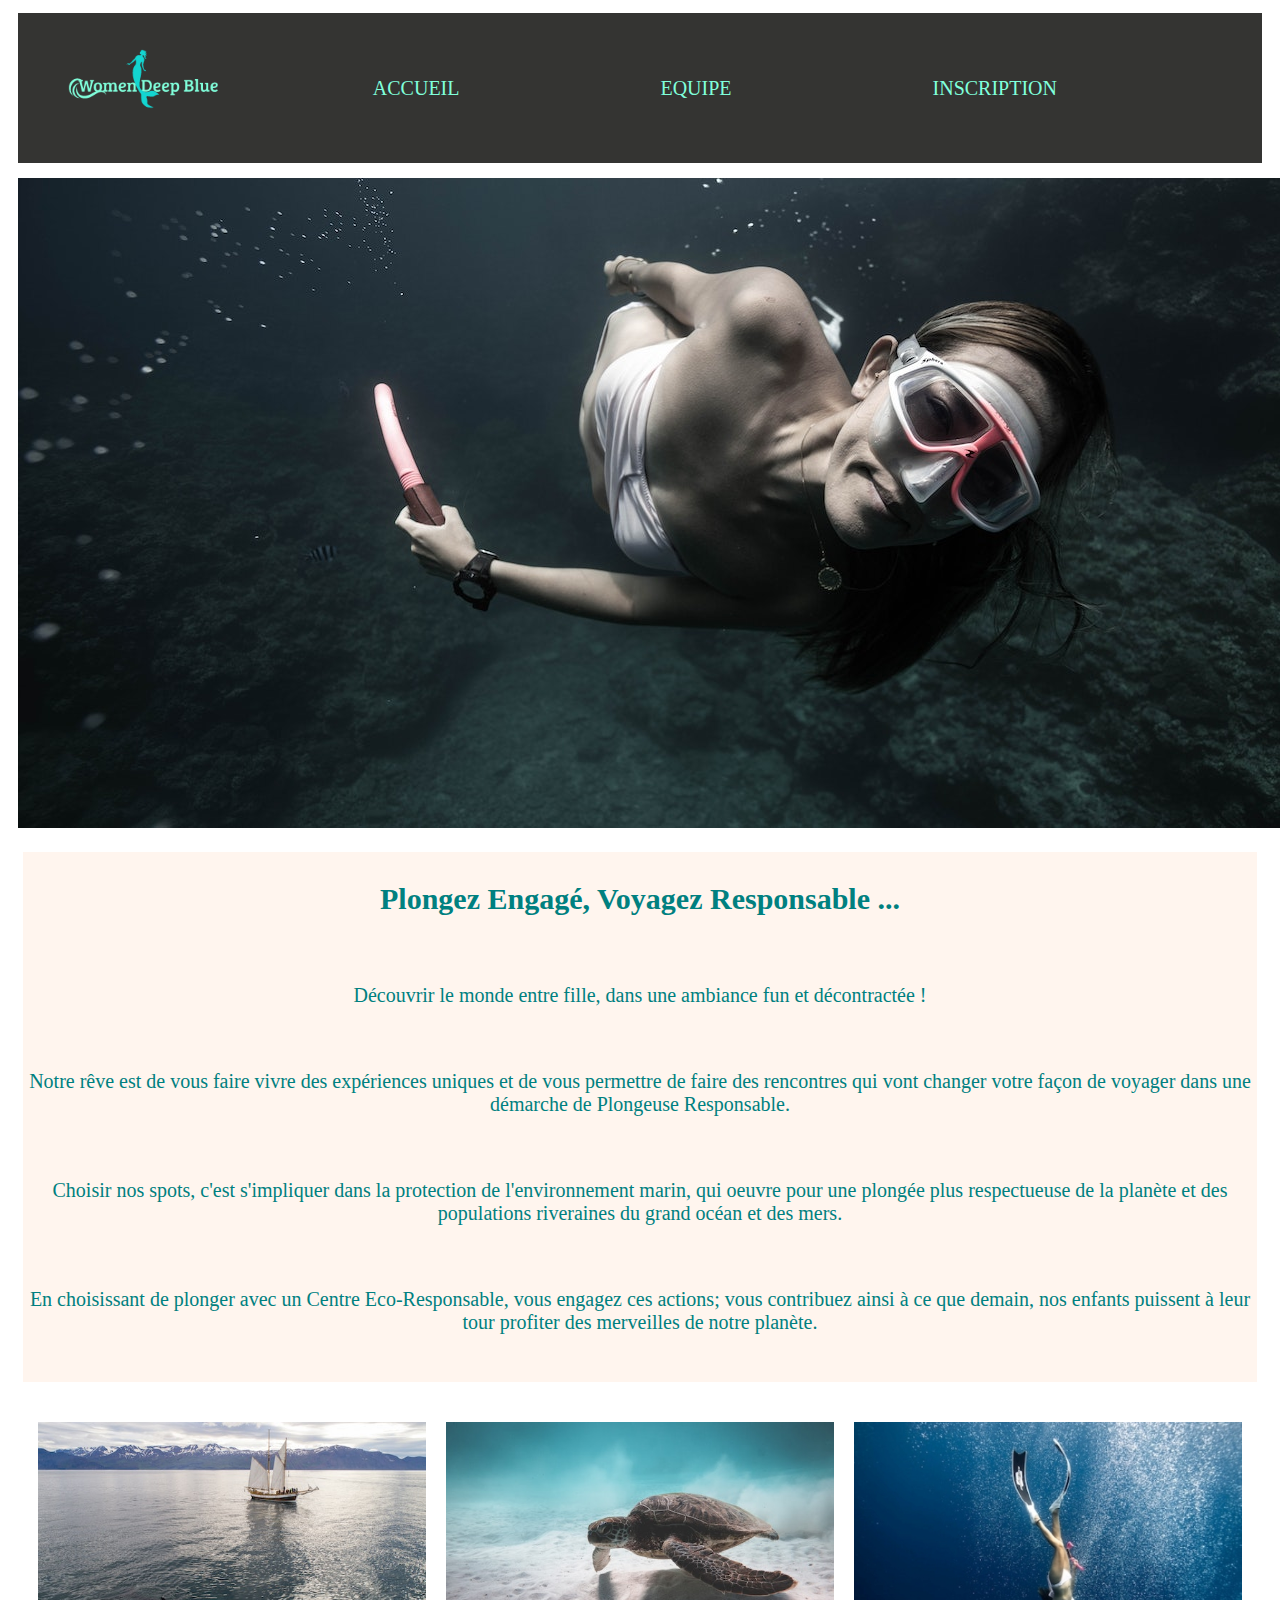
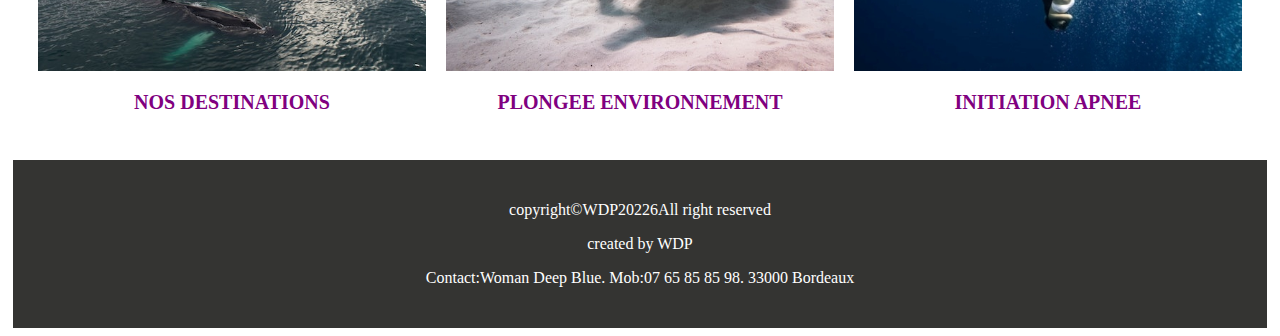
<file: index.html>
<!DOCTYPE html>
<html lang="en">
<head>
    <meta charset="UTF-8">
    <meta http-equiv="X-UA-Compatible" content="IE=edge">
    <meta name="viewport" content="width=device-width, initial-scale=1.0">
    <title>Accueil</title>
    <link rel="stylesheet" type="text/css" href="style.css">
</head>

<body>

<div>
    <navbar class="navbar-center">
        <img class="logo" src="images/photo-logo.jpg" al="logo du site">
        <div class="navbar-link">
            <a href="index.html">ACCUEIL</a>
		    <a href="team.html">EQUIPE</a>
		    <a href="inscription.html">INSCRIPTION</a>
        </div> 
    </navbar>
</div>

<div>
    <banner>
        <img class="picture-banner" src="images/accueil/photo-principale.jpg" alt="photo principale">
    </banner>
</div>

<div>
    <div class="text">
        <h2>Plongez Engagé, Voyagez Responsable ...</h2><br>
        <p>Découvrir le monde entre fille, dans une ambiance fun et décontractée !</p><br>
        <p>Notre rêve est de vous faire vivre des expériences uniques et de vous permettre de faire des rencontres qui vont changer votre façon de voyager dans une démarche de Plongeuse Responsable.</p><br>
        <p>Choisir nos spots, c'est s'impliquer dans la protection de l'environnement marin, qui oeuvre pour une plongée plus respectueuse de la planète et des populations riveraines du grand océan et des mers.</p><br>  
        <p>En choisissant de plonger avec un Centre Eco-Responsable, vous engagez ces actions; vous contribuez ainsi à ce que demain, nos enfants puissent à leur tour profiter des merveilles de notre planète.</p><br>
    </div>
</div>

<div>
    <div class="service">
        <div>
            <a href="destination.html"><img class="picture-service" src="images/accueil/plongee-destination.jpg" alt="picture plongee-destination"></a>
            <p><a class="link-service" href="destination.html"><strong>NOS DESTINATIONS</strong></a></p>
        </div>
            
        <div>
            <a href="ecology.html"><img class="picture-service" src="images/accueil/plongee-ecologie.jpg" alt="picture plongee-ecologie"></a>
            <p><a class="link-service" href="ecology.html"><strong>PLONGEE ENVIRONNEMENT</strong></a></p>
        </div>
            
        <div>
             <a href="initiation.html"><img class="picture-service" src="images/accueil/plongee-apnee.jpg" alt="picture plongee-apnée"></a>
            <p><a class="link-service" href="initiation.html"><strong>INITIATION APNEE</strong></a></p>
        </div>
    </div>
</div>


<div class="footer">
    <p>copyright©WDP20226All right reserved </p>
	<p>created by WDP </p>
	<p>Contact:Woman Deep Blue. Mob:07 65 85 85 98. 33000 Bordeaux </p>
</div>

</body>

</html>
</file>
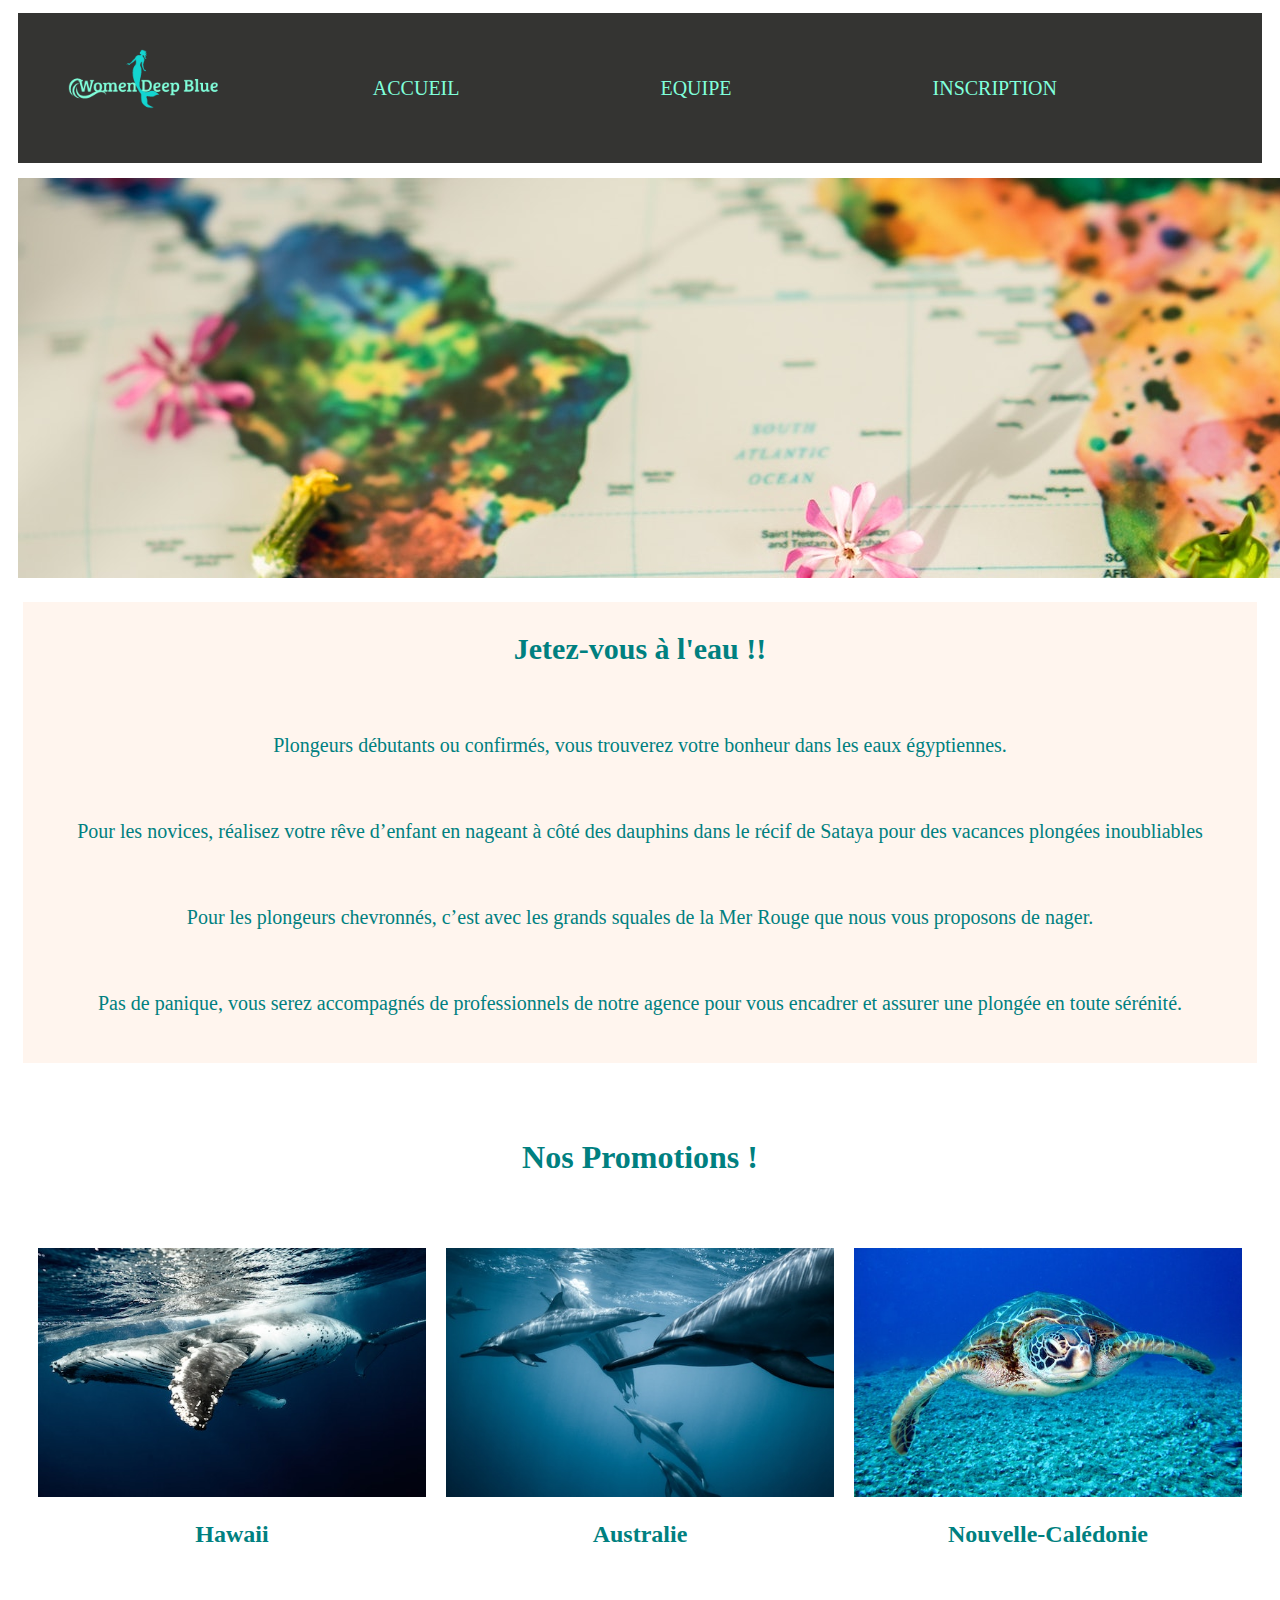
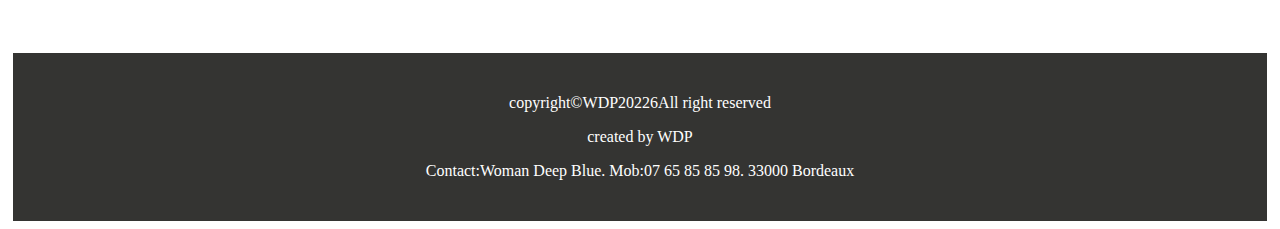
<file: destination.html>
<!DOCTYPE html>
<html lang="en">
<head>
	<meta charset="UTF-8">
	<meta http-equiv="X-UA-Compatible" content="IE=edge">
	<meta name="viewport" content="width=device-width, initial-scale=1.0">
	<title>Destination</title>
	<link rel="stylesheet" href="destination.css">
</head>


<body>

<div>
	<navbar class="navbar-center">
		<img class="logo" src="images/photo-logo.jpg" al="logo du site">
		<div class="navbar-link">
			<a href="index.html">ACCUEIL</a>
			<a href="team.html">EQUIPE</a>
			<a href="inscription.html">INSCRIPTION</a>
		</div> 
	</navbar>
</div>

<div>
    <banner>
        <img class="map" src="images/destination/carte.jpg" alt="photo principale carte">
    </banner>
</div>

<div>
    <div class="text">
        <h2>Jetez-vous à l'eau !!</h2><br>
        <p> Plongeurs débutants ou confirmés, vous trouverez votre bonheur dans les eaux égyptiennes. </p><br>
        <p> Pour les novices, réalisez votre rêve d’enfant en nageant à côté des dauphins dans le récif de Sataya pour des vacances plongées inoubliables </p><br>
        <p>Pour les plongeurs chevronnés, c’est avec les grands squales de la Mer Rouge que nous vous proposons de nager.</p><br>  
        <p> Pas de panique, vous serez accompagnés de professionnels de notre agence pour vous encadrer et assurer une plongée en toute sérénité. </p><br>
    </div>
</div>

<div class="margin1">
<h1 style="color: teal ;"> Nos Promotions !</h1>
</div>

<div class="margin2">
    <div class="service-destination">
        <div>
            <img class="picture-destination" src="images/destination/hawaii.jpg" alt="Hawaii">
            <h2 class="title">Hawaii</h2>
        </div>
            
        <div>
            <img class="picture-destination" src="images/destination/australie.jpg" alt="Australie">
            <h2 class="title">Australie</h2>
        </div>
            
        <div>
             <img class="picture-destination" src="images/destination/nouvelle-calédonie.jpg" alt="Nouvelle-calédonie">
            <h2 class="title">Nouvelle-Calédonie</h2>
        </div>
    </div>
</div>


<div class="footer">
    <p>copyright©WDP20226All right reserved </p>
	<p>created by WDP </p>
	<p>Contact:Woman Deep Blue. Mob:07 65 85 85 98. 33000 Bordeaux </p>
</div>

</body>


</html>
</file>
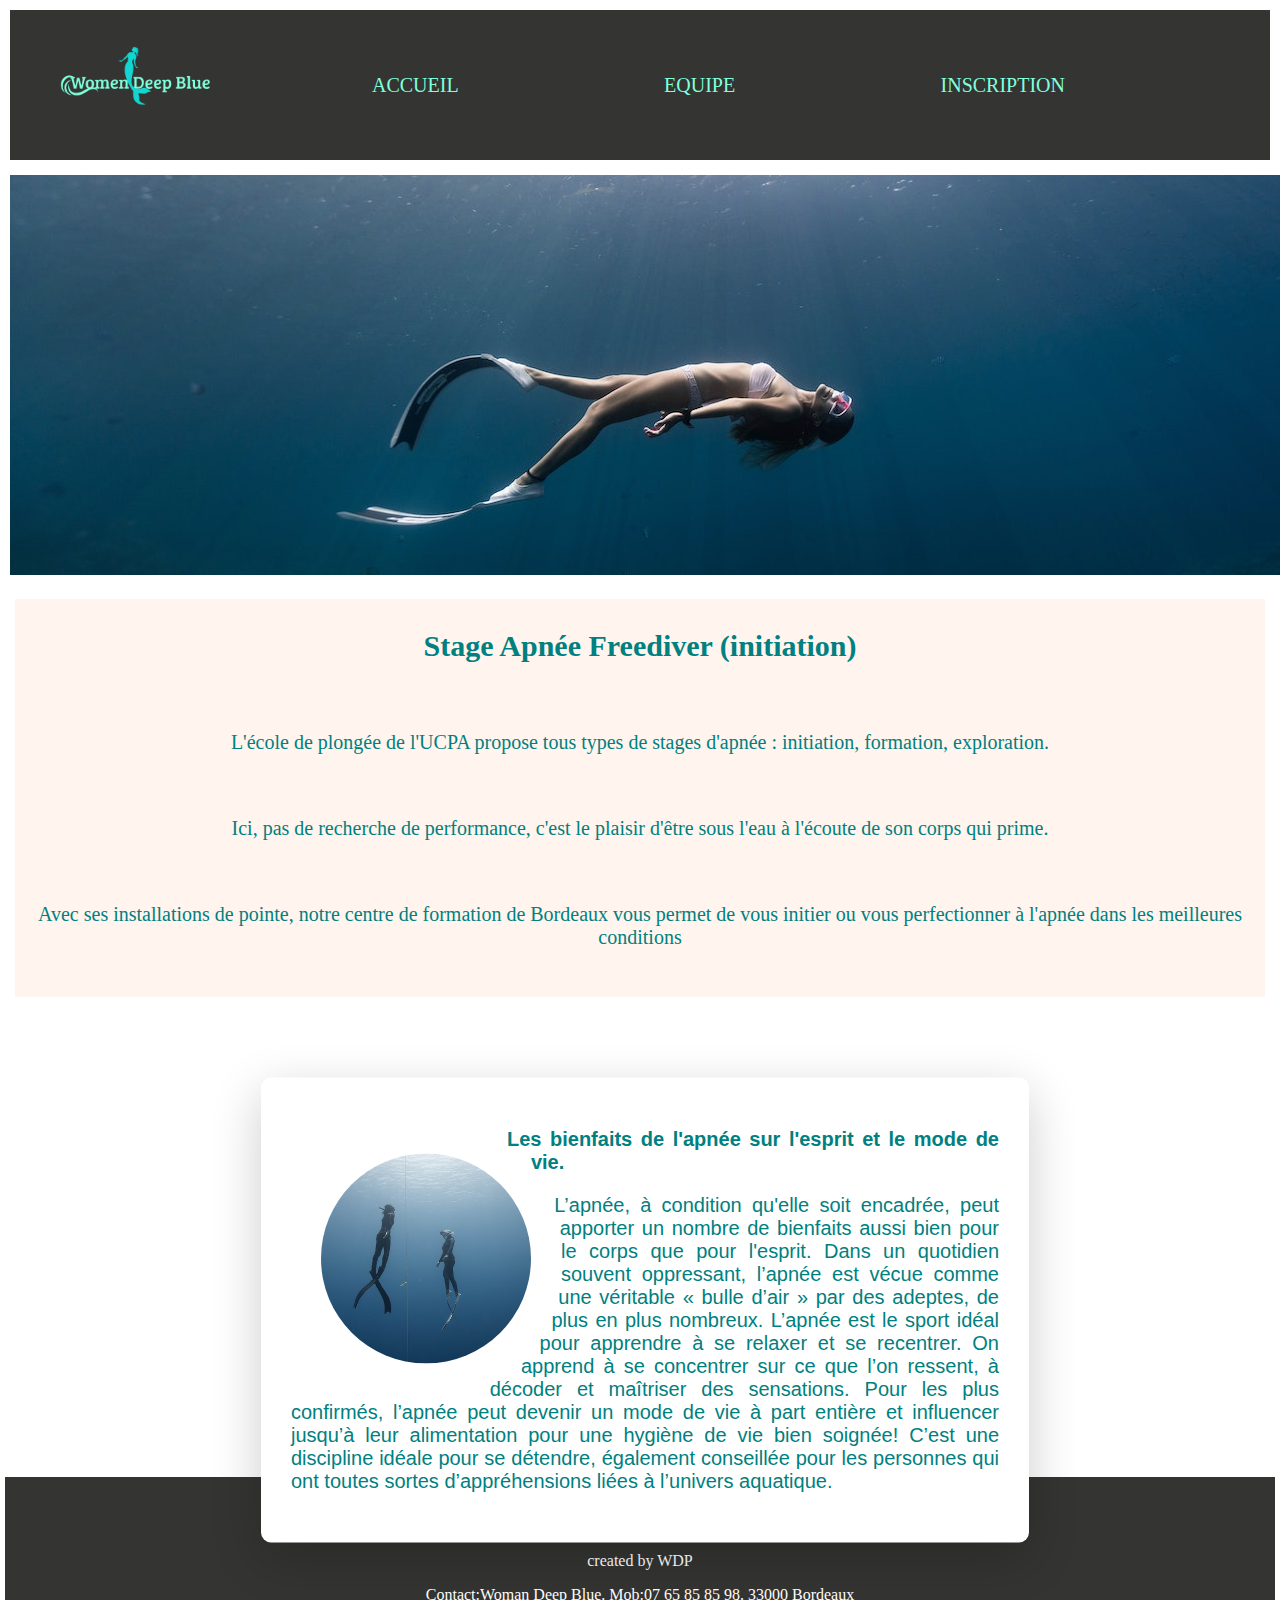
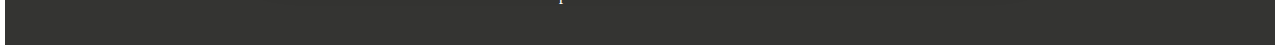
<file: initiation.html>
<!DOCTYPE html>
<html lang="en">
<head>
    <meta charset="UTF-8">
    <meta http-equiv="X-UA-Compatible" content="IE=edge">
    <meta name="viewport" content="width=device-width, initial-scale=1.0">
    <title>Initiation apnée</title>
    <link rel="stylesheet" type="text/css" href="initiation.css">
</head>

<body>

 <div>
    <navbar class="navbar-center">
        <img class="logo" src="images/photo-logo.jpg" al="logo du site">
        <div class="navbar-link">
            <a href="index.html">ACCUEIL</a>
            <a href="team.html">EQUIPE</a>
            <a href="inscription.html">INSCRIPTION</a>
        </div> 
    </navbar>
</div>

<div>
    <banner>
        <img class="picture-banner" src="images/initiation/photo-principale.jpg" alt="photo principale">
    </banner>
</div>

<div>
    <div class="text1">
        <h2><strong>Stage Apnée Freediver (initiation)</strong></h2><br>
        <p>L'école de plongée de l'UCPA propose tous types de stages d'apnée : initiation, formation, exploration.</p><br>
        <p>Ici, pas de recherche de performance, c'est le plaisir d'être sous l'eau à l'écoute de son corps qui prime. </p><br>
        <p>Avec ses installations de pointe, notre centre de formation de Bordeaux vous permet de vous initier ou vous perfectionner à l'apnée dans les meilleures conditions</p><br>  
    </div>
</div>


<div class="container">
  <p><img src="images/initiation/photo-initiation.jpg" class="image-flottante" alt="stage initiation apnée."><h3 class="text2">Les bienfaits de l'apnée sur l'esprit et le mode de vie.</h3><p class="text2">L’apnée, à condition qu'elle soit  encadrée,  peut apporter un nombre de bienfaits aussi bien pour le corps que pour l'esprit.
    Dans un quotidien souvent oppressant, l’apnée est vécue comme une véritable « bulle d’air » par des adeptes, de plus en plus nombreux.
    L’apnée est le sport idéal pour apprendre à se relaxer et se recentrer. On apprend à se concentrer sur ce que l’on ressent, à décoder et maîtriser des sensations.
    Pour les plus confirmés, l’apnée peut devenir un mode de vie à part entière et influencer jusqu’à leur alimentation pour une hygiène de vie bien soignée! C’est une discipline idéale pour se détendre, également conseillée pour les personnes qui ont toutes sortes d’appréhensions liées à l’univers aquatique.
</div>



</p></p>


<div class="footer">
    <p>copyright©WDP20226All right reserved </p>
	<p>created by WDP </p>
	<p>Contact:Woman Deep Blue. Mob:07 65 85 85 98. 33000 Bordeaux </p>
</div>




    
</body>
</html>
</file>
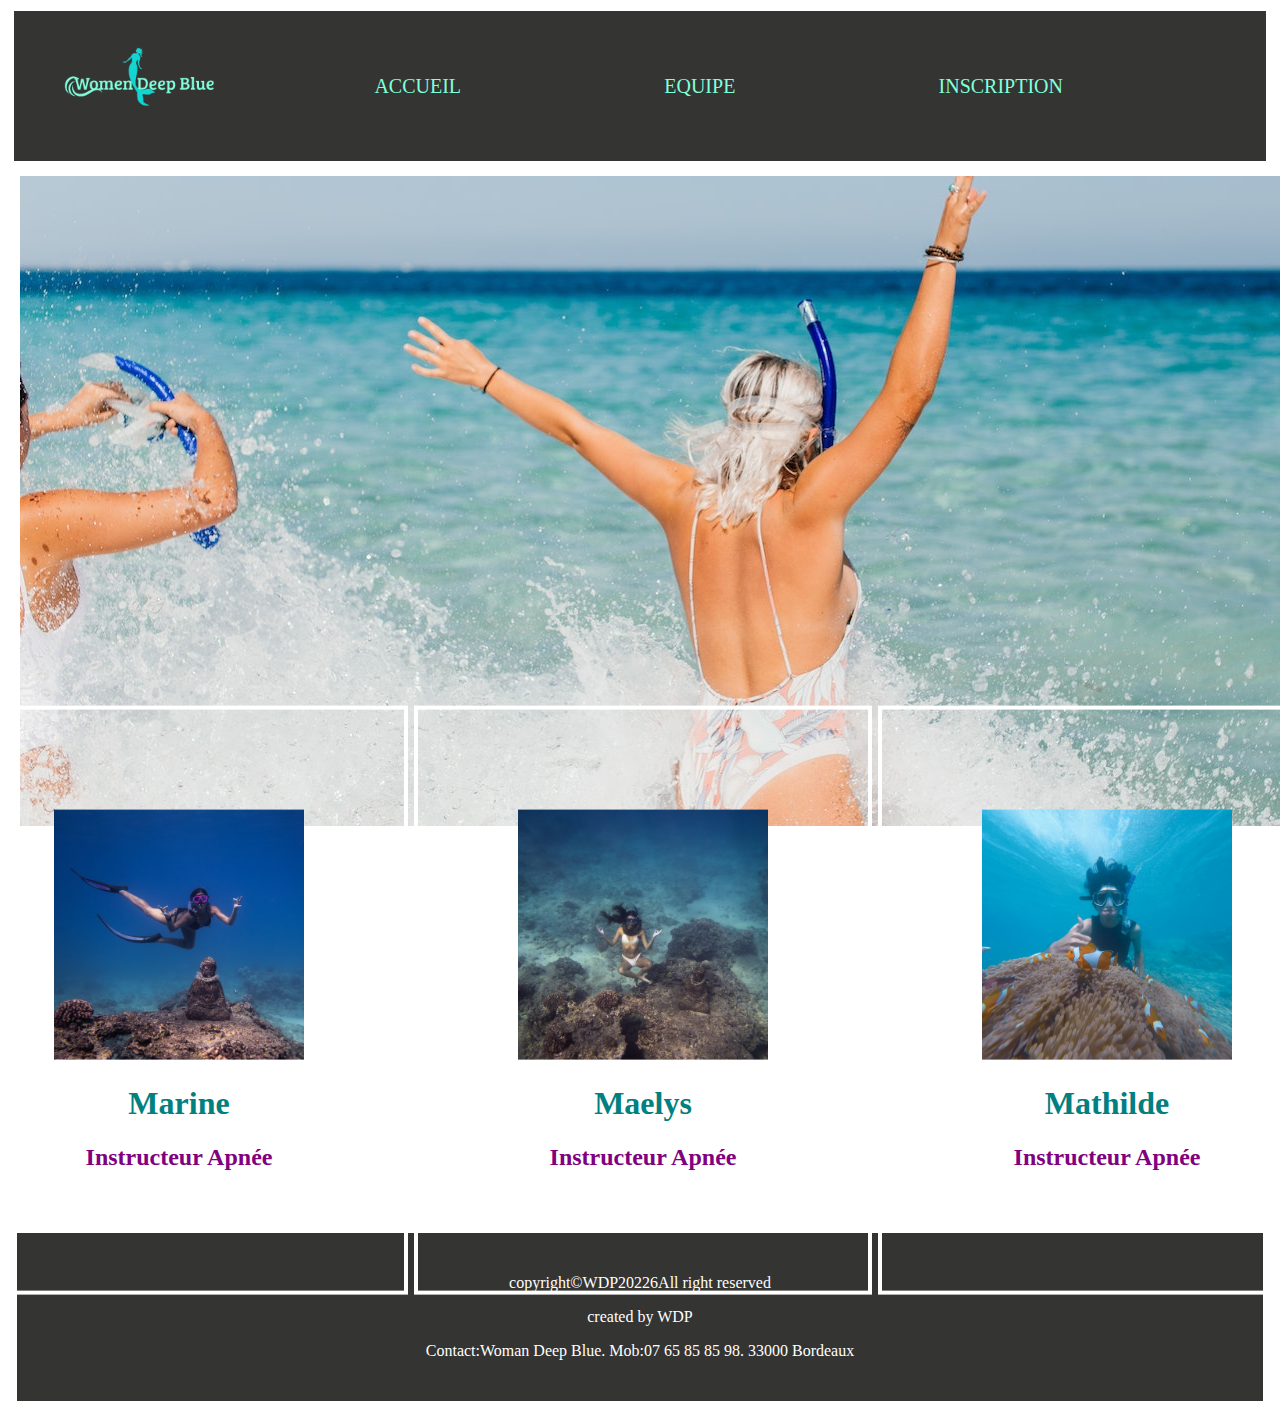
<file: team.html>
<!DOCTYPE html>
<html lang="en">
<head>
    <meta charset="UTF-8">
    <meta http-equiv="X-UA-Compatible" content="IE=edge">
    <meta name="viewport" content="width=device-width, initial-scale=1.0">
    <title>Team</title>
    <link rel="stylesheet" type="text/css" href="team.css">
</head>



<body>



<div>
    <nav class="navbar">
         <img class="logo" src="images/photo-logo.jpg" al="logo du site">
         <div class="navbar-link">
            <a href="index.html">ACCUEIL</a>
            <a href="team.html">EQUIPE</a>
            <a href="inscription.html">INSCRIPTION</a>
        </div> 
    </nav>
</div>


<div class="container">

<div>
    <banner>
        <img src="images/team/equipe.jpg" alt=""> 
    </banner>
</div>

<div class="image-center">

        <div class="box-size">
            <img class="picture-team" src="images/team/photo-marine.jpg" alt="Photo Marine">
            <h1><strong>Marine</strong></h1>
            <h2><strong>Instructeur Apnée</strong></h2>
        </div>
        
        <div class="box-size">
            <img class="picture-team" src="images/team/photo-maelys.jpg" alt="Photo Maelys">
            <h1><strong>Maelys</strong></h1>
            <h2><strong>Instructeur Apnée</strong></h2>
        </div>
        
        <div class="box-size">
            <img class="picture-team" src="images/team/photo-mathilde.jpg" alt="Photo Mathilde">
            <h1><strong>Mathilde</strong></h1>
            <h2><strong>Instructeur Apnée</strong></h2>
        </div>        
</div>



<div class="footer">
    <p>copyright©WDP20226All right reserved </p>
	<p>created by WDP </p>
	<p>Contact:Woman Deep Blue. Mob:07 65 85 85 98. 33000 Bordeaux </p>
</div>



</body>







</html>











 
  
     
 
 
      
  

    
      
    
 
    
      
  
   
      
    








  






</body>




</html>
</file>
<file: style.css>
body {
    text-align: center;
}

div{
	margin: 5px;
	padding: 5px
}

/*navbar*/
.logo {
	width: 150px;
	height: 150px;
	padding-left: 50px;
}

.navbar-center {
    display: flex;
	justify-content: space-between;
	align-items: center;
	background-color: #343432;
}

.navbar-link {
    display: flex;
	justify-content: space-between;
	margin-right: 200px;
	width: 55%;
}

navbar a {
	color: #80ffdb;
	text-decoration: none;
	padding: 0px;
	font-size: 20px;
}


navbar a:hover {
	color: pink;
}

/*image*/
.picture-banner {
    display: center;
}

/*text*/

.text {
    color:teal;
    font-size: 20px;
	background-color: seashell;
}


/*les services*/

.service
{
	display:  flex;
	justify-content: space-between;
	box-sizing: content-box;
 }

 .picture-service
 {
	width: 100%;
 }

 .link-service
 {
	text-decoration: none;
	color: purple;
	font-size: 20px;
 }

 /*Footer*/
 
 .footer {
	background-color: #343432;
	color: white;
	padding: 25px 25px;
}
</file>
<file: destination.css>
body {
    text-align: center;
}

div{
	margin: 5px;
	padding: 5px
}

/*navbar*/
.logo {
	width: 150px;
	height: 150px;
	padding-left: 50px;
}

.navbar-center {
    display: flex;
	justify-content: space-between;
	align-items: center;
	background-color: #343432;
}

.navbar-link {
    display: flex;
	justify-content: space-between;
	margin-right: 200px;
	width: 55%;
}

navbar a {
	color: #80ffdb;
	text-decoration: none;
	padding: 0px;
	font-size: 20px;
}


navbar a:hover {
	color: pink;
}

/*image*/
.map {
    display: center;
}

/*text*/

.text {
    color:teal;
    font-size: 20px;
	background-color: seashell;
}

.margin1
{
	margin-top: 40px;
}

.margin2
{
	margin-top: 20px
}

.service-destination
{
	display:  flex;
	justify-content: space-between;
	box-sizing: content-box;
 }

 .picture-destination
 {
	width: 100%;
 }

 .title
 {
	color: teal;
 }

  /*Footer*/
 
  .footer {
	background-color: #343432;
	color: white;
	padding: 25px 25px;
	margin-top: 60px;
}
</file>
<file: initiation.css>
body 
{
    text-align: center;
	margin: 0;
	padding: 0;
}

div
{
	margin: 5px;
	padding: 5px;
}

/*navbar*/
.logo {
	width: 150px;
	height: 150px;
	padding-left: 50px;
}

.navbar-center {
    display: flex;
	justify-content: space-between;
	align-items: center;
	background-color: #343432;
}

.navbar-link {
    display: flex;
	justify-content: space-between;
	margin-right: 200px;
	width: 55%;
}

navbar a {
	color: #80ffdb;
	text-decoration: none;
	padding: 0px;
	font-size: 20px;
}


navbar a:hover {
	color: pink;
}

/*text*/

.text1 {
    color:teal;
    font-size: 20px;
	background-color: seashell;
}

/*services*/

.container
{
	position: absolute;
	background: white;
	top: 50%;
 	left: 50%;
 	transform: translate(-50%, -50%);
	width: 60%;
	padding: 30px;
	box-sizing: border-box;
	border-radius: 10px;
	margin-top: 860px;
	box-shadow: 0 15px 50px rgba(0, 0, 0, .2);
}

.image-flottante
{
	width: 210px;
	height: 210px;
	float: left;
	border-radius: 50%;
	shape-outside: circle();
	margin: 30px;
}

.text2
{
	font-family: sans-serif;
	text-align: justify;
	font-size: 20px;
	color: teal;
}


/*Le footer*/

.footer {
	background-color: #343432;
	color: white;
	padding: 25px 25px;
	margin-top: 470px;
}
</file>
<file: team.css>
body {
    text-align: center;
}

div
{
	margin: 3px;
	padding: 3px;
}


/*navbar*/
.logo {
	width: 150px;
	height: 150px;
	padding-left: 50px;
}

.navbar {
    display: flex;
	justify-content: space-between;
	align-items: center;
	background-color: #343432;
}

.navbar-link {
    display: flex;
	justify-content: space-between;
	margin-right: 200px;
	width: 55%;
}

nav a {
	color: #80ffdb;
	text-decoration: none;
	padding: 0px;
	font-size: 20px;
}


nav a:hover {
	color: pink;
}

/*team picture*/


.image-center
{
	display: flex;
	justify-content: space-between;
	position: absolute;
	top: 50%;
    left: 50%;
    transform: translate(-50%,-50%);
	margin-top: 550px;
}
	

.box-size
{
	box-sizing: border-box;
	border: solid white 4px;
	padding: 100px;	
}

.box-size h1
{
	color: teal;
}

.box-size h2 
{
	color: purple;
}

.picture-team
{
	width: 250px;
	height: 250px;
}

/*Le footer*/
.footer {
	background-color: #343432;
	color: white;
	padding: 25px 25px;
	margin-top: 400px;
}
</file>
